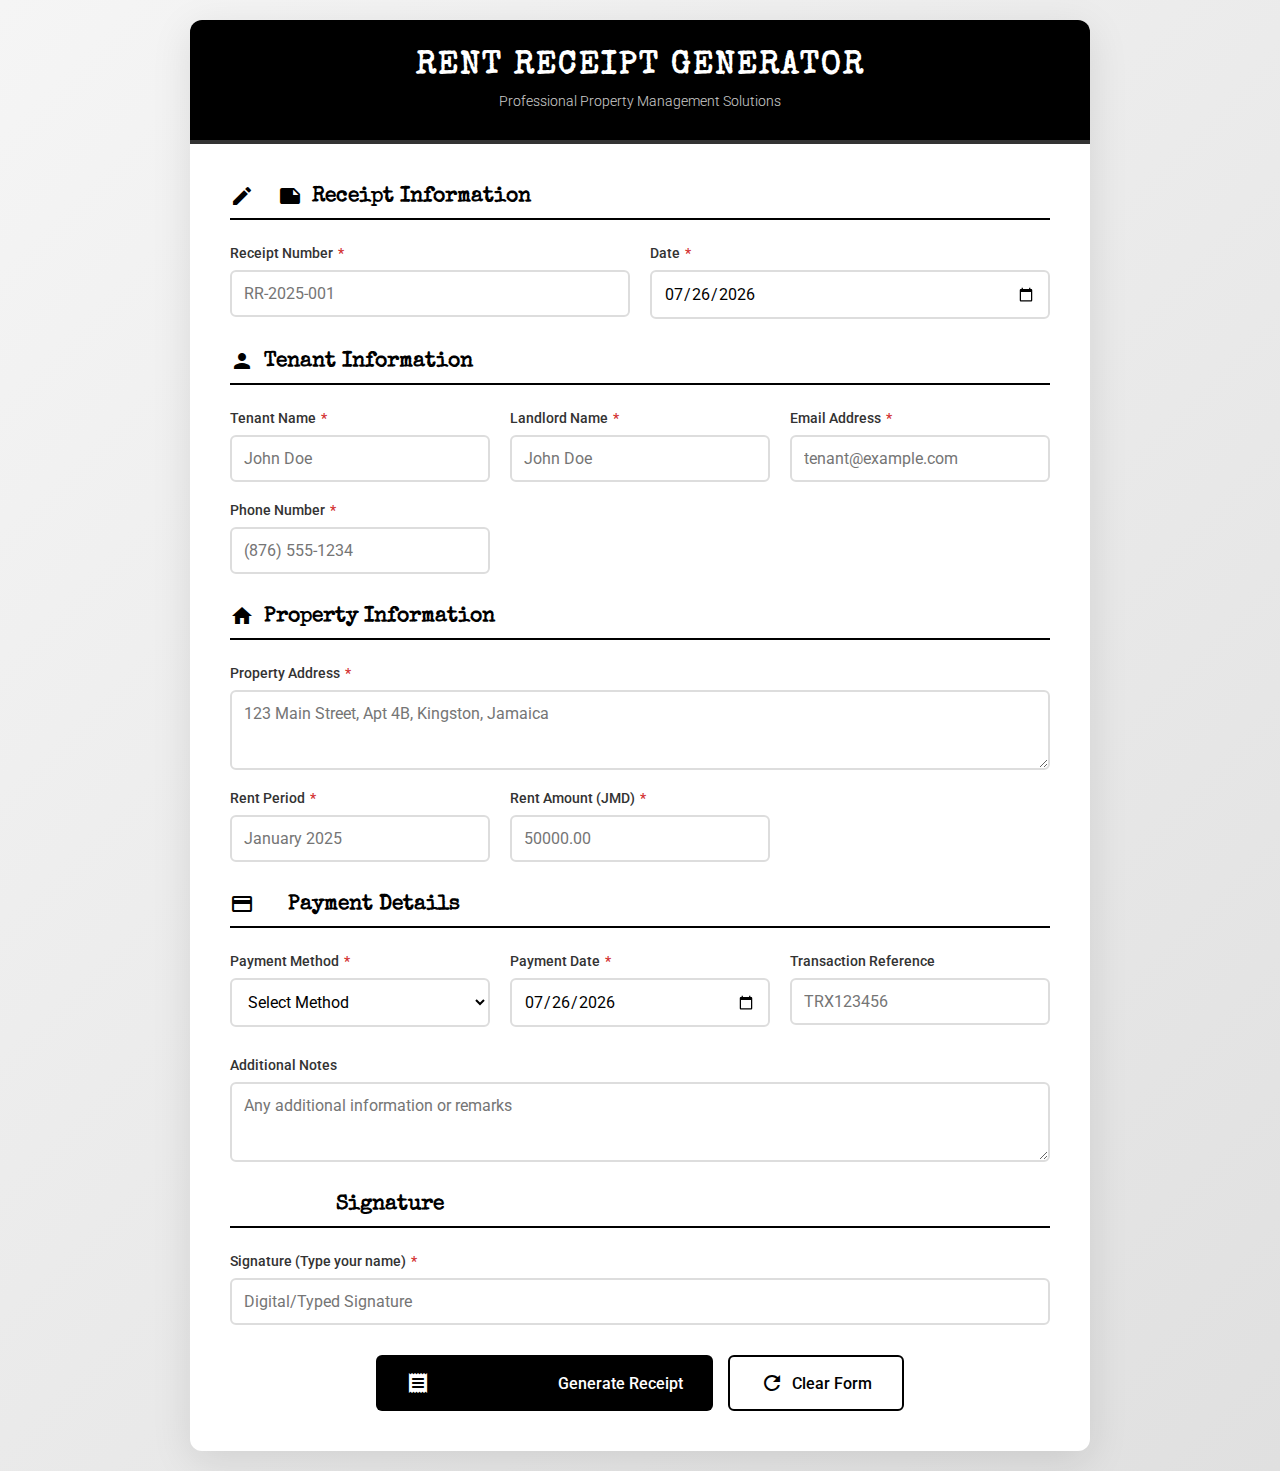
<file: index.html>
<!DOCTYPE html>
<html lang="en">
<head>
    <meta charset="UTF-8">
    <meta name="viewport" content="width=device-width, initial-scale=1.0">
    <title>Rent Receipt Generator</title>
    
    <!-- Google Fonts -->
    <link href="https://fonts.googleapis.com/css2?family=Special+Elite&family=Roboto:wght@300;400;500&display=swap" rel="stylesheet">
    
    <!-- Material Icons -->
    <link href="https://fonts.googleapis.com/icon?family=Material+Icons" rel="stylesheet">
    
    <style>
        * {
            margin: 0;
            padding: 0;
            box-sizing: border-box;
        }

        body {
            font-family: 'Roboto', sans-serif;
            background: linear-gradient(135deg, #f5f5f5 0%, #e0e0e0 100%);
            min-height: 100vh;
            padding: 20px;
            display: flex;
            justify-content: center;
            align-items: center;
        }

        .container {
            max-width: 900px;
            width: 100%;
            background: white;
            border-radius: 12px;
            box-shadow: 0 10px 40px rgba(0, 0, 0, 0.1);
            overflow: hidden;
            animation: fadeIn 0.6s ease-out;
        }

        @keyframes fadeIn {
            from {
                opacity: 0;
                transform: translateY(20px);
            }
            to {
                opacity: 1;
                transform: translateY(0);
            }
        }

        header {
            background: #000;
            color: white;
            padding: 30px;
            text-align: center;
            border-bottom: 4px solid #333;
        }

        header h1 {
            font-family: 'Special Elite', cursive;
            font-size: 2rem;
            letter-spacing: 2px;
            margin-bottom: 10px;
        }

        header p {
            font-size: 0.9rem;
            opacity: 0.8;
            font-weight: 300;
        }

        main {
            padding: 40px;
        }

        .form-section {
            animation: slideIn 0.5s ease-out;
        }

        @keyframes slideIn {
            from {
                opacity: 0;
                transform: translateX(-20px);
            }
            to {
                opacity: 1;
                transform: translateX(0);
            }
        }

        .section-title {
            font-family: 'Special Elite', cursive;
            font-size: 1.3rem;
            margin-bottom: 25px;
            padding-bottom: 10px;
            border-bottom: 2px solid #000;
            display: flex;
            align-items: center;
            gap: 10px;
        }

        .form-grid {
            display: grid;
            grid-template-columns: repeat(auto-fit, minmax(250px, 1fr));
            gap: 20px;
            margin-bottom: 30px;
        }

        .form-group {
            display: flex;
            flex-direction: column;
        }

        label {
            font-weight: 500;
            margin-bottom: 8px;
            font-size: 0.9rem;
            color: #333;
            display: flex;
            align-items: center;
            gap: 5px;
        }

        label .required {
            color: #d32f2f;
        }

        input, select, textarea {
            padding: 12px;
            border: 2px solid #ddd;
            border-radius: 6px;
            font-size: 1rem;
            font-family: 'Roboto', sans-serif;
            transition: all 0.3s ease;
            background: white;
        }

        input:focus, select:focus, textarea:focus {
            outline: none;
            border-color: #000;
            box-shadow: 0 0 0 3px rgba(0, 0, 0, 0.1);
            transform: translateY(-2px);
        }

        textarea {
            resize: vertical;
            min-height: 80px;
            font-family: 'Roboto', sans-serif;
        }

        .button-group {
            display: flex;
            gap: 15px;
            justify-content: center;
            flex-wrap: wrap;
            margin-top: 30px;
        }

        button {
            padding: 14px 30px;
            border: none;
            border-radius: 6px;
            font-size: 1rem;
            font-weight: 500;
            cursor: pointer;
            display: flex;
            align-items: center;
            gap: 8px;
            transition: all 0.3s ease;
            font-family: 'Roboto', sans-serif;
        }

        .btn-primary {
            background: #000;
            color: white;
        }

        .btn-primary:hover {
            background: #333;
            transform: translateY(-2px);
            box-shadow: 0 5px 15px rgba(0, 0, 0, 0.3);
        }

        .btn-secondary {
            background: white;
            color: #000;
            border: 2px solid #000;
        }

        .btn-secondary:hover {
            background: #000;
            color: white;
            transform: translateY(-2px);
            box-shadow: 0 5px 15px rgba(0, 0, 0, 0.2);
        }

        .receipt-section {
            display: none;
            animation: fadeIn 0.6s ease-out;
            margin-top: 40px;
            padding-top: 40px;
            border-top: 3px dashed #ddd;
        }

        .receipt-section.active {
            display: block;
        }

        .receipt {
            background: white;
            border: 3px solid #000;
            padding: 40px;
            font-family: 'Special Elite', cursive;
            max-width: 700px;
            margin: 0 auto;
            box-shadow: 0 5px 20px rgba(0, 0, 0, 0.1);
        }

        .receipt-header {
            text-align: center;
            margin-bottom: 30px;
            padding-bottom: 20px;
            border-bottom: 2px solid #000;
        }

        .receipt-header h2 {
            font-size: 2rem;
            margin-bottom: 10px;
            letter-spacing: 3px;
        }

        .receipt-number {
            font-size: 0.9rem;
            color: #666;
        }

        .receipt-body {
            margin: 30px 0;
        }

        .receipt-row {
            display: grid;
            grid-template-columns: 200px 1fr;
            padding: 12px 0;
            border-bottom: 1px dashed #ddd;
        }

        .receipt-label {
            font-weight: bold;
            color: #333;
        }

        .receipt-value {
            color: #000;
        }

        .receipt-amount {
            background: #000;
            color: white;
            padding: 20px;
            text-align: center;
            margin: 30px 0;
            font-size: 1.5rem;
        }

        .receipt-footer {
            margin-top: 40px;
            padding-top: 20px;
            border-top: 2px solid #000;
            text-align: center;
        }

        .signature-line {
            margin-top: 50px;
            border-top: 2px solid #000;
            padding-top: 10px;
            display: inline-block;
            min-width: 250px;
            font-size: 0.9rem;
        }

        @media print {
            body {
                background: white;
                padding: 0;
            }

            .container {
                box-shadow: none;
                border-radius: 0;
            }

            .form-section, .button-group, header p {
                display: none;
            }

            header {
                background: white;
                color: black;
                border-bottom: 2px solid #000;
            }

            .receipt-section {
                display: block !important;
                border-top: none;
                margin-top: 0;
                padding-top: 0;
            }
        }

        @media (max-width: 768px) {
            main {
                padding: 20px;
            }

            .form-grid {
                grid-template-columns: 1fr;
            }

            .receipt {
                padding: 20px;
            }

            .receipt-row {
                grid-template-columns: 1fr;
                gap: 5px;
            }

            header h1 {
                font-size: 1.5rem;
            }
        }
    </style>
</head>
<body>
    <div class="container">
        <header>
            <h1>RENT RECEIPT GENERATOR</h1>
            <p>Professional Property Management Solutions</p>
        </header>

        <main>
            <section class="form-section">
                <h2 class="section-title">
                    <span class="material-icons">edit_note</span>
                    Receipt Information
                </h2>

                <form id="receiptForm">
                    <div class="form-grid">
                        <div class="form-group">
                            <label for="receiptNumber">
                                Receipt Number <span class="required">*</span>
                            </label>
                            <input type="text" id="receiptNumber" name="receiptNumber" required maxlength="20" placeholder="RR-2025-001">
                        </div>

                        <div class="form-group">
                            <label for="receiptDate">
                                Date <span class="required">*</span>
                            </label>
                            <input type="date" id="receiptDate" name="receiptDate" required>
                        </div>
                    </div>

                    <h2 class="section-title">
                        <span class="material-icons">person</span>
                        Tenant Information
                    </h2>

                    <div class="form-grid">
                        <div class="form-group">
                            <label for="tenantName">
                                Tenant Name <span class="required">*</span>
                            </label>
                            <input type="text" id="tenantName" name="tenantName" required maxlength="100" placeholder="John Doe">
                        </div>

                      <div class="form-group">
                            <label for="landlordName">
                                Landlord Name <span class="required">*</span>
                            </label>
                            <input type="text" id="landlordName" name="landlordName" required maxlength="100" placeholder="John Doe">
                        </div>

                        <div class="form-group">
                            <label for="tenantEmail">
                                Email Address <span class="required">*</span>
                            </label>
                            <input type="email" id="tenantEmail" name="tenantEmail" maxlength="100" placeholder="tenant@example.com">
                        </div>

                        <div class="form-group">
                            <label for="tenantPhone">
                                Phone Number <span class="required">*</span>
                            </label>
                            <input type="tel" id="tenantPhone" name="tenantPhone" maxlength="15" placeholder="(876) 555-1234">
                        </div>
                    </div>

                    <h2 class="section-title">
                        <span class="material-icons">home</span>
                        Property Information
                    </h2>

                    <div class="form-grid">
                        <div class="form-group" style="grid-column: 1 / -1;">
                            <label for="propertyAddress">
                                Property Address <span class="required">*</span>
                            </label>
                            <textarea id="propertyAddress" name="propertyAddress" required maxlength="200" placeholder="123 Main Street, Apt 4B, Kingston, Jamaica"></textarea>
                        </div>

                        <div class="form-group">
                            <label for="rentPeriod">
                                Rent Period <span class="required">*</span>
                            </label>
                            <input type="text" id="rentPeriod" name="rentPeriod" required maxlength="50" placeholder="January 2025">
                        </div>

                        <div class="form-group">
                            <label for="rentAmount">
                                Rent Amount (JMD) <span class="required">*</span>
                            </label>
                            <input type="number" id="rentAmount" name="rentAmount" required min="0" step="0.01" placeholder="50000.00">
                        </div>
                    </div>

                    <h2 class="section-title">
                        <span class="material-icons">payments</span>
                        Payment Details
                    </h2>

                    <div class="form-grid">
                        <div class="form-group">
                            <label for="paymentMethod">
                                Payment Method <span class="required">*</span>
                            </label>
                            <select id="paymentMethod" name="paymentMethod" required>
                                <option value="">Select Method</option>
                                <option value="Cash">Cash</option>
                                <option value="Check">Check</option>
                                <option value="Bank Transfer">Bank Transfer</option>
                                <option value="Online Payment">Online Payment</option>
                            </select>
                        </div>

                        <div class="form-group">
                            <label for="paymentDate">
                                Payment Date <span class="required">*</span>
                            </label>
                            <input type="date" id="paymentDate" name="paymentDate" required>
                        </div>

                        <div class="form-group">
                            <label for="transactionRef">
                                Transaction Reference
                            </label>
                            <input type="text" id="transactionRef" name="transactionRef" maxlength="50" placeholder="TRX123456">
                        </div>
                    </div>

                    <div class="form-grid">
                        <div class="form-group" style="grid-column: 1 / -1;">
                            <label for="notes">
                                Additional Notes
                            </label>
                            <textarea id="notes" name="notes" maxlength="300" placeholder="Any additional information or remarks"></textarea>
                        </div>
                    </div>

                    <h2 class="section-title">
                        <span class="material-icons">draw</span>
                        Signature
                    </h2>

                    <div class="form-grid">
                        <div class="form-group" style="grid-column: 1 / -1;">
                            <label for="signature">
                                Signature (Type your name) <span class="required">*</span>
                            </label>
                            <input type="text" id="signature" name="signature" maxlength="100" placeholder="Digital/Typed Signature">
                        </div>
                    </div>

                    <div class="button-group">
                        <button type="submit" class="btn-primary">
                            <span class="material-icons">receipt_long</span>
                            Generate Receipt
                        </button>
                        <button type="reset" class="btn-secondary">
                            <span class="material-icons">refresh</span>
                            Clear Form
                        </button>
                    </div>
                </form>
            </section>

            <section class="receipt-section" id="receiptSection">
                <div class="button-group">
                    <button onclick="alert('Print Receipt')" class="btn-primary">
                        <span class="material-icons">print</span>
                        Print Receipt
                    </button>
                    <button onclick="alert('Download Receipt')" class="btn-secondary">
                        <span class="material-icons">download</span>
                        Download PDF
                    </button>
                    <button onclick="alert('Email Receipt')" class="btn-secondary">
                        <span class="material-icons">email</span>
                        Email Receipt
                    </button>
                </div>

                <div class="receipt" id="receipt">
                    <div class="receipt-header">
                        <h2>RENT RECEIPT</h2>
                        <div class="receipt-number" id="displayReceiptNumber">Receipt #: RR-2025-001</div>
                        <div class="receipt-number" id="displayReceiptDate">Date: January 1, 2025</div>
                    </div>

                    <div class="receipt-body">
                        <div class="receipt-row">
                            <div class="receipt-label">Received From:</div>
                            <div class="receipt-value" id="displayTenantName">John Doe</div>
                        </div>
                        <div class="receipt-row">
                            <div class="receipt-label">Property Address:</div>
                            <div class="receipt-value" id="displayPropertyAddress">123 Main Street</div>
                        </div>
                        <div class="receipt-row">
                            <div class="receipt-label">Rent Period:</div>
                            <div class="receipt-value" id="displayRentPeriod">January 2025</div>
                        </div>
                        <div class="receipt-row">
                            <div class="receipt-label">Payment Method:</div>
                            <div class="receipt-value" id="displayPaymentMethod">Cash</div>
                        </div>
                        <div class="receipt-row">
                            <div class="receipt-label">Payment Date:</div>
                            <div class="receipt-value" id="displayPaymentDate">January 1, 2025</div>
                        </div>
                        <div class="receipt-row" id="transactionRow" style="display: none;">
                            <div class="receipt-label">Transaction Ref:</div>
                            <div class="receipt-value" id="displayTransactionRef"></div>
                        </div>
                        <div class="receipt-row" id="notesRow" style="display: none;">
                            <div class="receipt-label">Notes:</div>
                            <div class="receipt-value" id="displayNotes"></div>
                        </div>
                    </div>

                    <div class="receipt-amount" id="displayRentAmount">
                        JMD $50,000.00
                    </div>

                    <div class="receipt-footer">
                        <p>Thank you for your payment</p>
                        <div class="signature-line">Digital/Typed Signature</div>
                    </div>
                </div>
            </section>
        </main>
    </div>

    <script>
        // Set default date to today
        const today = new Date().toISOString().split('T')[0];
        document.getElementById('receiptDate').value = today;
        document.getElementById('paymentDate').value = today;

        // Form submission
        document.getElementById('receiptForm').addEventListener('submit', function(e) {
            e.preventDefault();
            
            // Get form values
            const formData = {
                receiptNumber: document.getElementById('receiptNumber').value,
                receiptDate: document.getElementById('receiptDate').value,
                tenantName: document.getElementById('tenantName').value,
                propertyAddress: document.getElementById('propertyAddress').value,
                rentPeriod: document.getElementById('rentPeriod').value,
                rentAmount: parseFloat(document.getElementById('rentAmount').value),
                paymentMethod: document.getElementById('paymentMethod').value,
                paymentDate: document.getElementById('paymentDate').value,
                transactionRef: document.getElementById('transactionRef').value,
                notes: document.getElementById('notes').value
            };

            // Update receipt
            document.getElementById('displayReceiptNumber').textContent = `Receipt #: ${formData.receiptNumber}`;
            document.getElementById('displayReceiptDate').textContent = `Date: ${formatDate(formData.receiptDate)}`;
            document.getElementById('displayTenantName').textContent = formData.tenantName;
            document.getElementById('displayPropertyAddress').textContent = formData.propertyAddress;
            document.getElementById('displayRentPeriod').textContent = formData.rentPeriod;
            document.getElementById('displayPaymentMethod').textContent = formData.paymentMethod;
            document.getElementById('displayPaymentDate').textContent = formatDate(formData.paymentDate);
            document.getElementById('displayRentAmount').textContent = `JMD $${formData.rentAmount.toLocaleString('en-US', {minimumFractionDigits: 2, maximumFractionDigits: 2})}`;

            // Handle optional fields
            if (formData.transactionRef) {
                document.getElementById('transactionRow').style.display = 'grid';
                document.getElementById('displayTransactionRef').textContent = formData.transactionRef;
            } else {
                document.getElementById('transactionRow').style.display = 'none';
            }

            if (formData.notes) {
                document.getElementById('notesRow').style.display = 'grid';
                document.getElementById('displayNotes').textContent = formData.notes;
            } else {
                document.getElementById('notesRow').style.display = 'none';
            }

            // Show receipt section
            document.getElementById('receiptSection').classList.add('active');
            
            // Scroll to receipt
            document.getElementById('receiptSection').scrollIntoView({ behavior: 'smooth', block: 'start' });
            
            alert('Generate Receipt');
        });

        // Reset button
        document.querySelector('button[type="reset"]').addEventListener('click', function() {
            alert('Clear Form');
            document.getElementById('receiptSection').classList.remove('active');
        });

        // Format date function
        function formatDate(dateString) {
            const date = new Date(dateString);
            return date.toLocaleDateString('en-US', { year: 'numeric', month: 'long', day: 'numeric' });
        }
    </script>
</body>
</html>
</file>
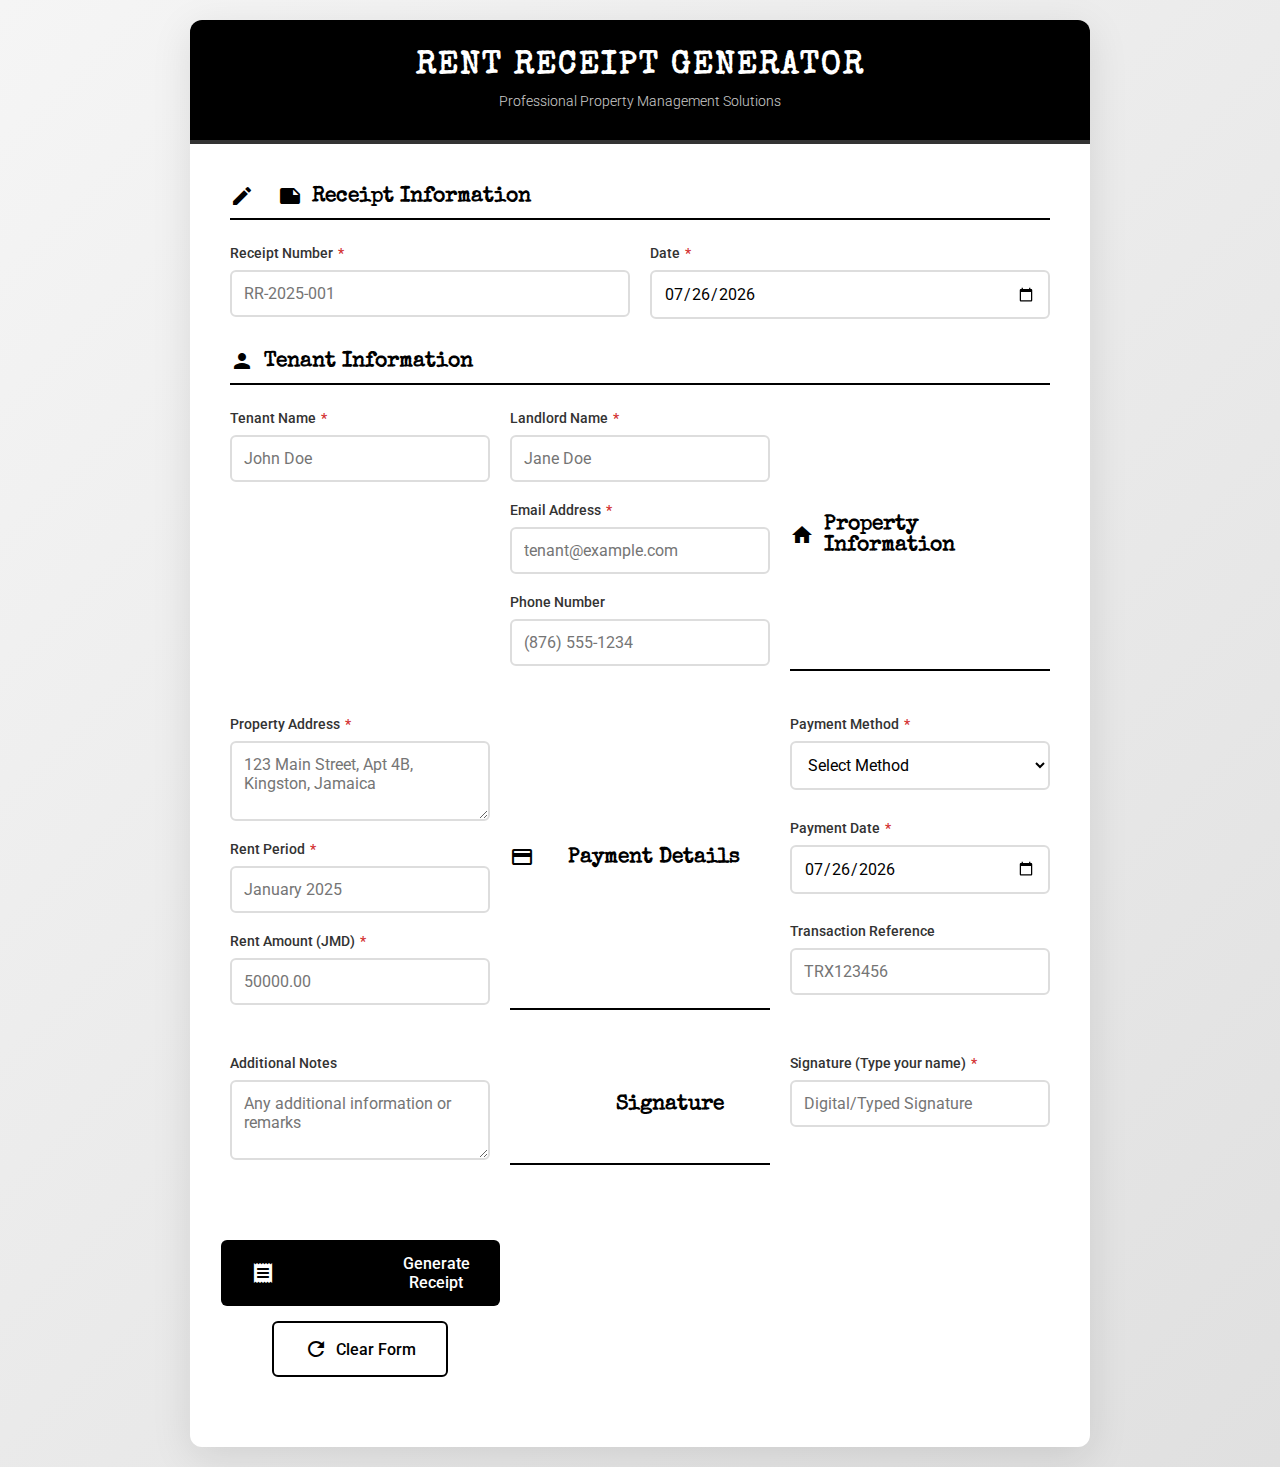
<file: develop.html>
<!DOCTYPE html>
<html lang="en">
<head>
    <meta charset="UTF-8">
    <meta name="viewport" content="width=device-width, initial-scale=1.0">
    <title>Rent Receipt Generator</title>
    
    <!-- Google Fonts -->
    <link href="https://fonts.googleapis.com/css2?family=Special+Elite&family=Roboto:wght@300;400;500&display=swap" rel="stylesheet">
    
    <!-- Material Icons -->
    <link href="https://fonts.googleapis.com/icon?family=Material+Icons" rel="stylesheet">
    
    <style>
        * {
            margin: 0;
            padding: 0;
            box-sizing: border-box;
        }

        body {
            font-family: 'Roboto', sans-serif;
            background: linear-gradient(135deg, #f5f5f5 0%, #e0e0e0 100%);
            min-height: 100vh;
            padding: 20px;
            display: flex;
            justify-content: center;
            align-items: center;
        }

        .container {
            max-width: 900px;
            width: 100%;
            background: white;
            border-radius: 12px;
            box-shadow: 0 10px 40px rgba(0, 0, 0, 0.1);
            overflow: hidden;
            animation: fadeIn 0.6s ease-out;
        }

        @keyframes fadeIn {
            from {
                opacity: 0;
                transform: translateY(20px);
            }
            to {
                opacity: 1;
                transform: translateY(0);
            }
        }

        header {
            background: #000;
            color: white;
            padding: 30px;
            text-align: center;
            border-bottom: 4px solid #333;
        }

        header h1 {
            font-family: 'Special Elite', cursive;
            font-size: 2rem;
            letter-spacing: 2px;
            margin-bottom: 10px;
        }

        header p {
            font-size: 0.9rem;
            opacity: 0.8;
            font-weight: 300;
        }

        main {
            padding: 40px;
        }

        .form-section {
            animation: slideIn 0.5s ease-out;
        }

        @keyframes slideIn {
            from {
                opacity: 0;
                transform: translateX(-20px);
            }
            to {
                opacity: 1;
                transform: translateX(0);
            }
        }

        .section-title {
            font-family: 'Special Elite', cursive;
            font-size: 1.3rem;
            margin-bottom: 25px;
            padding-bottom: 10px;
            border-bottom: 2px solid #000;
            display: flex;
            align-items: center;
            gap: 10px;
        }

        .form-grid {
            display: grid;
            grid-template-columns: repeat(auto-fit, minmax(250px, 1fr));
            gap: 20px;
            margin-bottom: 30px;
        }

        .form-group {
            display: flex;
            flex-direction: column;
        }

        label {
            font-weight: 500;
            margin-bottom: 8px;
            font-size: 0.9rem;
            color: #333;
            display: flex;
            align-items: center;
            gap: 5px;
        }

        label .required {
            color: #d32f2f;
        }

        input, select, textarea {
            padding: 12px;
            border: 2px solid #ddd;
            border-radius: 6px;
            font-size: 1rem;
            font-family: 'Roboto', sans-serif;
            transition: all 0.3s ease;
            background: white;
        }

        input:focus, select:focus, textarea:focus {
            outline: none;
            border-color: #000;
            box-shadow: 0 0 0 3px rgba(0, 0, 0, 0.1);
            transform: translateY(-2px);
        }

        textarea {
            resize: vertical;
            min-height: 80px;
            font-family: 'Roboto', sans-serif;
        }

        .button-group {
            display: flex;
            gap: 15px;
            justify-content: center;
            flex-wrap: wrap;
            margin-top: 30px;
        }

        button {
            padding: 14px 30px;
            border: none;
            border-radius: 6px;
            font-size: 1rem;
            font-weight: 500;
            cursor: pointer;
            display: flex;
            align-items: center;
            gap: 8px;
            transition: all 0.3s ease;
            font-family: 'Roboto', sans-serif;
        }

        .btn-primary {
            background: #000;
            color: white;
        }

        .btn-primary:hover {
            background: #333;
            transform: translateY(-2px);
            box-shadow: 0 5px 15px rgba(0, 0, 0, 0.3);
        }

        .btn-secondary {
            background: white;
            color: #000;
            border: 2px solid #000;
        }

        .btn-secondary:hover {
            background: #000;
            color: white;
            transform: translateY(-2px);
            box-shadow: 0 5px 15px rgba(0, 0, 0, 0.2);
        }

        .receipt-section {
            display: none;
            animation: fadeIn 0.6s ease-out;
            margin-top: 40px;
            padding-top: 40px;
            border-top: 3px dashed #ddd;
        }

        .receipt-section.active {
            display: block;
        }

        .receipt {
            background: white;
            border: 3px solid #000;
            padding: 40px;
            font-family: 'Special Elite', cursive;
            max-width: 700px;
            margin: 0 auto;
            box-shadow: 0 5px 20px rgba(0, 0, 0, 0.1);
        }

        .receipt-header {
            text-align: center;
            margin-bottom: 30px;
            padding-bottom: 20px;
            border-bottom: 2px solid #000;
        }

        .receipt-header h2 {
            font-size: 2rem;
            margin-bottom: 10px;
            letter-spacing: 3px;
        }

        .receipt-number {
            font-size: 0.9rem;
            color: #666;
        }

        .receipt-body {
            margin: 30px 0;
        }

        .receipt-row {
            display: grid;
            grid-template-columns: 200px 1fr;
            padding: 12px 0;
            border-bottom: 1px dashed #ddd;
        }

        .receipt-label {
            font-weight: bold;
            color: #333;
        }

        .receipt-value {
            color: #000;
        }

        .receipt-amount {
            background: #000;
            color: white;
            padding: 20px;
            text-align: center;
            margin: 30px 0;
            font-size: 1.5rem;
        }

        .receipt-footer {
            margin-top: 40px;
            padding-top: 20px;
            border-top: 2px solid #000;
            text-align: center;
        }

        .signature-line {
            margin-top: 50px;
            border-top: 2px solid #000;
            padding-top: 10px;
            display: inline-block;
            min-width: 250px;
            font-size: 0.9rem;
        }

        @media print {
            body {
                background: white;
                padding: 0;
            }

            .container {
                box-shadow: none;
                border-radius: 0;
            }

            .form-section, .button-group, header p {
                display: none;
            }

            header {
                background: white;
                color: black;
                border-bottom: 2px solid #000;
            }

            .receipt-section {
                display: block !important;
                border-top: none;
                margin-top: 0;
                padding-top: 0;
            }
        }

        @media (max-width: 768px) {
            main {
                padding: 20px;
            }

            .form-grid {
                grid-template-columns: 1fr;
            }

            .receipt {
                padding: 20px;
            }

            .receipt-row {
                grid-template-columns: 1fr;
                gap: 5px;
            }

            header h1 {
                font-size: 1.5rem;
            }
        }
    </style>
</head>
<body>
    <div class="container">
        <header>
            <h1>RENT RECEIPT GENERATOR</h1>
            <p>Professional Property Management Solutions</p>
        </header>

        <main>
            <section class="form-section">
                <h2 class="section-title">
                    <span class="material-icons">edit_note</span>
                    Receipt Information
                </h2>

                <form id="receiptForm">
                    <div class="form-grid">
                        <div class="form-group">
                            <label for="receiptNumber">
                                Receipt Number <span class="required">*</span>
                            </label>
                            <input type="text" id="receiptNumber" name="receiptNumber" required maxlength="20" placeholder="RR-2025-001">
                        </div>

                        <div class="form-group">
                            <label for="receiptDate">
                                Date <span class="required">*</span>
                            </label>
                            <input type="date" id="receiptDate" name="receiptDate" required>
                        </div>
                    </div>

                    <h2 class="section-title">
                        <span class="material-icons">person</span>
                        Tenant Information
                    </h2>

                    <div class="form-grid">
                        <div class="form-group">
                            <label for="tenantName">
                                Tenant Name <span class="required">*</span>
                            </label>
                            <input type="text" id="tenantName" name="tenantName" required maxlength="100" placeholder="John Doe">
                        </div>
                      
                      <div class="form-grid">
                        <div class="form-group">
                            <label for="landlordName">
                                Landlord Name <span class="required">*</span>
                            </label>
                            <input type="text" id="landlordName" name="landlordName" required maxlength="100" placeholder="Jane Doe">
                        </div>

                        <div class="form-group">
                            <label for="tenantEmail">
                                Email Address <span class="required">*</span>
                            </label>
                            <input type="email" id="tenantEmail" name="tenantEmail" maxlength="100" placeholder="tenant@example.com">
                        </div>

                        <div class="form-group">
                            <label for="tenantPhone">
                                Phone Number
                            </label>
                            <input type="tel" id="tenantPhone" name="tenantPhone" maxlength="15" placeholder="(876) 555-1234">
                        </div>
                    </div>

                    <h2 class="section-title">
                        <span class="material-icons">home</span>
                        Property Information
                    </h2>

                    <div class="form-grid">
                        <div class="form-group" style="grid-column: 1 / -1;">
                            <label for="propertyAddress">
                                Property Address <span class="required">*</span>
                            </label>
                            <textarea id="propertyAddress" name="propertyAddress" required maxlength="200" placeholder="123 Main Street, Apt 4B, Kingston, Jamaica"></textarea>
                        </div>

                        <div class="form-group">
                            <label for="rentPeriod">
                                Rent Period <span class="required">*</span>
                            </label>
                            <input type="text" id="rentPeriod" name="rentPeriod" required maxlength="50" placeholder="January 2025">
                        </div>

                        <div class="form-group">
                            <label for="rentAmount">
                                Rent Amount (JMD) <span class="required">*</span>
                            </label>
                            <input type="number" id="rentAmount" name="rentAmount" required min="0" step="0.01" placeholder="50000.00">
                        </div>
                    </div>

                    <h2 class="section-title">
                        <span class="material-icons">payments</span>
                        Payment Details
                    </h2>

                    <div class="form-grid">
                        <div class="form-group">
                            <label for="paymentMethod">
                                Payment Method <span class="required">*</span>
                            </label>
                            <select id="paymentMethod" name="paymentMethod" required>
                                <option value="">Select Method</option>
                                <option value="Cash">Cash</option>
                                <option value="Check">Check</option>
                                <option value="Bank Transfer">Bank Transfer</option>
                                <option value="Online Payment">Online Payment</option>
                            </select>
                        </div>

                        <div class="form-group">
                            <label for="paymentDate">
                                Payment Date <span class="required">*</span>
                            </label>
                            <input type="date" id="paymentDate" name="paymentDate" required>
                        </div>

                        <div class="form-group">
                            <label for="transactionRef">
                                Transaction Reference
                            </label>
                            <input type="text" id="transactionRef" name="transactionRef" maxlength="50" placeholder="TRX123456">
                        </div>
                    </div>

                    <div class="form-grid">
                        <div class="form-group" style="grid-column: 1 / -1;">
                            <label for="notes">
                                Additional Notes
                            </label>
                            <textarea id="notes" name="notes" maxlength="300" placeholder="Any additional information or remarks"></textarea>
                        </div>
                    </div>

                    <h2 class="section-title">
                        <span class="material-icons">draw</span>
                        Signature
                    </h2>
                        
                    <div class="form-grid">
                        <div class="form-group" style="grid-column: 1 / -1;">
                            <label for="signature">
                                Signature (Type your name) <span class="required">*</span>
                            </label>
                            <input type="text" id="signature" name="signature" maxlength="100" placeholder="Digital/Typed Signature">
                        </div>
                    </div>

                    <div class="button-group">
                        <button type="submit" class="btn-primary">
                            <span class="material-icons">receipt_long</span>
                            Generate Receipt
                        </button>
                        <button type="reset" class="btn-secondary">
                            <span class="material-icons">refresh</span>
                            Clear Form
                        </button>
                    </div>
                </form>
            </section>

            <section class="receipt-section" id="receiptSection">
                <div class="button-group">
                    <button onclick="alert('Print Receipt')" class="btn-primary">
                        <span class="material-icons">print</span>
                        Print Receipt
                    </button>
                    <button onclick="alert('Download Receipt')" class="btn-secondary">
                        <span class="material-icons">download</span>
                        Download PDF
                    </button>
                    <button onclick="alert('Email Receipt')" class="btn-secondary">
                        <span class="material-icons">email</span>
                        Email Receipt
                    </button>
                </div>

                <div class="receipt" id="receipt">
                    <div class="receipt-header">
                        <h2>RENT RECEIPT</h2>
                        <div class="receipt-number" id="displayReceiptNumber">Receipt #: RR-2025-001</div>
                        <div class="receipt-number" id="displayReceiptDate">Date: January 1, 2025</div>
                    </div>

                    <div class="receipt-body">
                        <div class="receipt-row">
                            <div class="receipt-label">Received From:</div>
                            <div class="receipt-value" id="displayTenantName">John Doe</div>
                        </div>
                        <div class="receipt-row">
                            <div class="receipt-label">Property Address:</div>
                            <div class="receipt-value" id="displayPropertyAddress">123 Main Street</div>
                        </div>
                        <div class="receipt-row">
                            <div class="receipt-label">Rent Period:</div>
                            <div class="receipt-value" id="displayRentPeriod">January 2025</div>
                        </div>
                        <div class="receipt-row">
                            <div class="receipt-label">Payment Method:</div>
                            <div class="receipt-value" id="displayPaymentMethod">Cash</div>
                        </div>
                        <div class="receipt-row">
                            <div class="receipt-label">Payment Date:</div>
                            <div class="receipt-value" id="displayPaymentDate">January 1, 2025</div>
                        </div>
                        <div class="receipt-row" id="transactionRow" style="display: none;">
                            <div class="receipt-label">Transaction Ref:</div>
                            <div class="receipt-value" id="displayTransactionRef"></div>
                        </div>
                        <div class="receipt-row" id="notesRow" style="display: none;">
                            <div class="receipt-label">Notes:</div>
                            <div class="receipt-value" id="displayNotes"></div>
                        </div>
                    </div>

                    <div class="receipt-amount" id="displayRentAmount">
                        JMD $50,000.00
                    </div>

                    <div class="receipt-footer">
                        <p>Thank you for your payment</p>
                        <div class="signature-line">Digital/Typed Signature</div>
                    </div>
                </div>
            </section>
        </main>
    </div>

    <script>
        // Set default date to today
        const today = new Date().toISOString().split('T')[0];
        document.getElementById('receiptDate').value = today;
        document.getElementById('paymentDate').value = today;

        // Form submission
        document.getElementById('receiptForm').addEventListener('submit', function(e) {
            e.preventDefault();
            
            // Get form values
            const formData = {
                receiptNumber: document.getElementById('receiptNumber').value,
                receiptDate: document.getElementById('receiptDate').value,
                tenantName: document.getElementById('tenantName').value,
                propertyAddress: document.getElementById('propertyAddress').value,
                rentPeriod: document.getElementById('rentPeriod').value,
                rentAmount: parseFloat(document.getElementById('rentAmount').value),
                paymentMethod: document.getElementById('paymentMethod').value,
                paymentDate: document.getElementById('paymentDate').value,
                transactionRef: document.getElementById('transactionRef').value,
                notes: document.getElementById('notes').value
            };

            // Update receipt
            document.getElementById('displayReceiptNumber').textContent = `Receipt #: ${formData.receiptNumber}`;
            document.getElementById('displayReceiptDate').textContent = `Date: ${formatDate(formData.receiptDate)}`;
            document.getElementById('displayTenantName').textContent = formData.tenantName;
            document.getElementById('displayPropertyAddress').textContent = formData.propertyAddress;
            document.getElementById('displayRentPeriod').textContent = formData.rentPeriod;
            document.getElementById('displayPaymentMethod').textContent = formData.paymentMethod;
            document.getElementById('displayPaymentDate').textContent = formatDate(formData.paymentDate);
            document.getElementById('displayRentAmount').textContent = `JMD $${formData.rentAmount.toLocaleString('en-US', {minimumFractionDigits: 2, maximumFractionDigits: 2})}`;

            // Handle optional fields
            if (formData.transactionRef) {
                document.getElementById('transactionRow').style.display = 'grid';
                document.getElementById('displayTransactionRef').textContent = formData.transactionRef;
            } else {
                document.getElementById('transactionRow').style.display = 'none';
            }

            if (formData.notes) {
                document.getElementById('notesRow').style.display = 'grid';
                document.getElementById('displayNotes').textContent = formData.notes;
            } else {
                document.getElementById('notesRow').style.display = 'none';
            }

            // Show receipt section
            document.getElementById('receiptSection').classList.add('active');
            
            // Scroll to receipt
            document.getElementById('receiptSection').scrollIntoView({ behavior: 'smooth', block: 'start' });
            
            alert('Generate Receipt');
        });

        // Reset button
        document.querySelector('button[type="reset"]').addEventListener('click', function() {
            alert('Clear Form');
            document.getElementById('receiptSection').classList.remove('active');
        });

        // Format date function
        function formatDate(dateString) {
            const date = new Date(dateString);
            return date.toLocaleDateString('en-US', { year: 'numeric', month: 'long', day: 'numeric' });
        }
    </script>
</body>
</html>
</file>
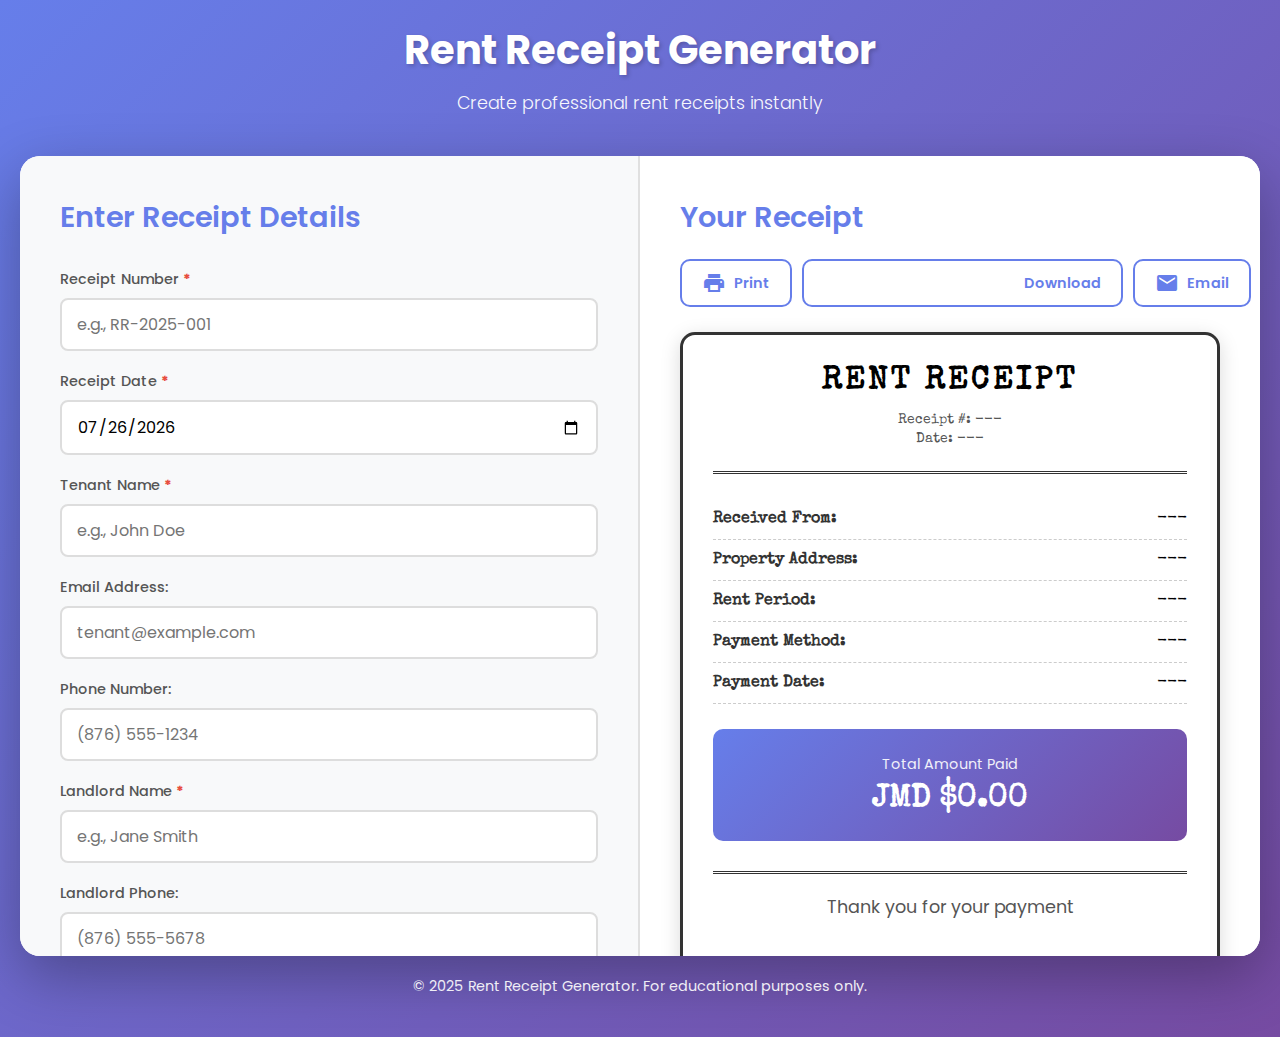
<file: lab2-index.html>
<!-- Name: Krystal Stewart
 ID: 2202619
 Web Programming Lab 2 -->

<!DOCTYPE html>
<html lang="en">
<head>
    <meta charset="UTF-8">
    <meta name="viewport" content="width=device-width, initial-scale=1.0">
    <title>Rent Receipt Generator</title>
    
    <!-- Google Fonts -->
    <link href="https://fonts.googleapis.com/css2?family=Special+Elite&family=Poppins:wght@300;400;500;600;700&display=swap" rel="stylesheet">
    
    <!-- Material Icons -->
    <link href="https://fonts.googleapis.com/icon?family=Material+Icons" rel="stylesheet">
    
    <!-- External CSS -->
    <link rel="stylesheet" href="styles.css">
</head>
<body>
    <div class="container">
        <header>
            <h1>Rent Receipt Generator</h1>
            <p>Create professional rent receipts instantly</p>
        </header>

        <main>
            <div class="content-wrapper">
                <!-- Left Side: Form -->
                <section class="form-section">
                    <h2>Enter Receipt Details</h2>

                    <form id="receiptForm">
                        <!-- Receipt Information -->
                        <div class="form-group">
                            <label for="receiptNumber">Receipt Number <span class="required">*</span></label>
                            <input type="text" id="receiptNumber" name="receiptNumber" required maxlength="20" placeholder="e.g., RR-2025-001">
                        </div>

                        <div class="form-group">
                            <label for="receiptDate">Receipt Date <span class="required">*</span></label>
                            <input type="date" id="receiptDate" name="receiptDate" required>
                        </div>

                        <!-- Tenant Information -->
                        <div class="form-group">
                            <label for="tenantName">Tenant Name <span class="required">*</span></label>
                            <input type="text" id="tenantName" name="tenantName" required maxlength="100" placeholder="e.g., John Doe">
                        </div>

                        <div class="form-group">
                            <label for="tenantEmail">Email Address:</label>
                            <input type="email" id="tenantEmail" name="tenantEmail" maxlength="100" placeholder="tenant@example.com">
                        </div>

                        <div class="form-group">
                            <label for="tenantPhone">Phone Number:</label>
                            <input type="tel" id="tenantPhone" name="tenantPhone" maxlength="15" placeholder="(876) 555-1234">
                        </div>

                        <!-- Landlord Information -->
                        <div class="form-group">
                            <label for="landlordName">Landlord Name <span class="required">*</span></label>
                            <input type="text" id="landlordName" name="landlordName" required maxlength="100" placeholder="e.g., Jane Smith">
                        </div>

                        <div class="form-group">
                            <label for="landlordPhone">Landlord Phone:</label>
                            <input type="tel" id="landlordPhone" name="landlordPhone" maxlength="15" placeholder="(876) 555-5678">
                        </div>

                        <!-- Property Information -->
                        <div class="form-group">
                            <label for="propertyAddress">Property Address <span class="required">*</span></label>
                            <textarea id="propertyAddress" name="propertyAddress" required maxlength="200" placeholder="123 Main Street, Apt 4B, Kingston"></textarea>
                        </div>

                        <div class="form-group">
                            <label for="rentPeriod">Rent Period <span class="required">*</span></label>
                            <input type="text" id="rentPeriod" name="rentPeriod" required maxlength="50" placeholder="e.g., January 2025">
                        </div>

                        <div class="form-group">
                            <label for="rentAmount">Rent Amount (JMD) <span class="required">*</span></label>
                            <input type="number" id="rentAmount" name="rentAmount" required min="0" step="0.01" placeholder="e.g., 50000.00">
                        </div>

                        <!-- Payment Details -->
                        <div class="form-group">
                            <label for="paymentMethod">Payment Method <span class="required">*</span></label>
                            <select id="paymentMethod" name="paymentMethod" required>
                                <option value="">Select Payment Method</option>
                                <option value="Cash">Cash</option>
                                <option value="Check">Check</option>
                                <option value="Bank Transfer">Bank Transfer</option>
                                <option value="Online Payment">Online Payment</option>
                            </select>
                        </div>

                        <div class="form-group">
                            <label for="paymentDate">Payment Date <span class="required">*</span></label>
                            <input type="date" id="paymentDate" name="paymentDate" required>
                        </div>

                        <div class="form-group">
                            <label for="transactionRef">Transaction Reference:</label>
                            <input type="text" id="transactionRef" name="transactionRef" maxlength="50" placeholder="TRX123456">
                        </div>

                        <div class="form-group">
                            <label for="notes">Additional Notes:</label>
                            <textarea id="notes" name="notes" maxlength="300" placeholder="Any additional information"></textarea>
                        </div>

                        <div class="form-group">
                            <label for="signature">Signature (Type name):</label>
                            <input type="text" id="signature" name="signature" maxlength="100" placeholder="Digital/Typed Signature">
                        </div>

                        <div class="button-group">
                            <button type="submit" class="btn-primary">
                                <span class="material-icons">receipt_long</span>
                                Generate Receipt
                            </button>
                            <button type="reset" class="btn-secondary">
                                <span class="material-icons">refresh</span>
                                Clear All
                            </button>
                        </div>
                    </form>
                </section>

                <!-- Right Side: Receipt Display -->
                <section class="receipt-section" id="receiptSection">
                    <h2>Your Receipt</h2>

                    <div class="receipt-actions">
                        <button type="button" onclick="printReceipt()" class="btn-action">
                            <span class="material-icons">print</span>
                            Print
                        </button>
                        <button type="button" onclick="downloadReceipt()" class="btn-action">
                            <span class="material-icons">download</span>
                            Download
                        </button>
                        <button type="button" onclick="emailReceipt()" class="btn-action">
                            <span class="material-icons">email</span>
                            Email
                        </button>
                    </div>

                    <div class="receipt" id="receipt">
                        <div class="receipt-header">
                            <h3>RENT RECEIPT</h3>
                            <div class="receipt-meta">
                                <p id="displayReceiptNumber">Receipt #: ---</p>
                                <p id="displayReceiptDate">Date: ---</p>
                            </div>
                        </div>

                        <div class="receipt-body">
                            <div class="receipt-item">
                                <span class="label">Received From:</span>
                                <span class="value" id="displayTenantName">---</span>
                            </div>

                            <div class="receipt-item">
                                <span class="label">Property Address:</span>
                                <span class="value" id="displayPropertyAddress">---</span>
                            </div>

                            <div class="receipt-item">
                                <span class="label">Rent Period:</span>
                                <span class="value" id="displayRentPeriod">---</span>
                            </div>

                            <div class="receipt-item">
                                <span class="label">Payment Method:</span>
                                <span class="value" id="displayPaymentMethod">---</span>
                            </div>

                            <div class="receipt-item">
                                <span class="label">Payment Date:</span>
                                <span class="value" id="displayPaymentDate">---</span>
                            </div>

                            <div class="receipt-item" id="transactionRow" style="display: none;">
                                <span class="label">Transaction Ref:</span>
                                <span class="value" id="displayTransactionRef"></span>
                            </div>

                            <div class="receipt-item" id="notesRow" style="display: none;">
                                <span class="label">Notes:</span>
                                <span class="value" id="displayNotes"></span>
                            </div>
                        </div>

                        <div class="receipt-amount">
                            <div class="amount-label">Total Amount Paid</div>
                            <div class="amount-value" id="displayRentAmount">JMD $0.00</div>
                        </div>

                        <div class="receipt-footer">
                            <p class="thank-you">Thank you for your payment</p>
                            <div class="signature-section">
                                <div class="signature-line" id="displaySignature">___________________</div>
                            </div>
                        </div>
                    </div>
                </section>
            </div>
        </main>

        <footer>
            <p>&copy; 2025 Rent Receipt Generator. For educational purposes only.</p>
        </footer>
    </div>

    <!-- External JavaScript -->
    <script src="script.js"></script>
</body>
</html>
</file>
<file: styles.css>
/* ============================
   GLOBAL STYLES
   ============================ */
* {
    margin: 0;
    padding: 0;
    box-sizing: border-box;
}

body {
    font-family: 'Poppins', sans-serif;
    background: linear-gradient(135deg, #667eea 0%, #764ba2 100%);
    min-height: 100vh;
    padding: 20px;
    color: #333;
}

.container {
    max-width: 1400px;
    margin: 0 auto;
    animation: fadeIn 0.6s ease-out;
}

@keyframes fadeIn {
    from {
        opacity: 0;
        transform: translateY(30px);
    }
    to {
        opacity: 1;
        transform: translateY(0);
    }
}

/* ============================
   HEADER
   ============================ */
header {
    text-align: center;
    color: white;
    margin-bottom: 40px;
    animation: slideDown 0.8s ease-out;
}

@keyframes slideDown {
    from {
        opacity: 0;
        transform: translateY(-30px);
    }
    to {
        opacity: 1;
        transform: translateY(0);
    }
}

header h1 {
    font-size: 2.5rem;
    font-weight: 700;
    margin-bottom: 10px;
    text-shadow: 2px 2px 4px rgba(0, 0, 0, 0.2);
}

header p {
    font-size: 1.1rem;
    font-weight: 300;
    opacity: 0.95;
}

/* ============================
   MAIN CONTENT WRAPPER
   ============================ */
main {
    background: white;
    border-radius: 20px;
    box-shadow: 0 20px 60px rgba(0, 0, 0, 0.3);
    overflow: hidden;
}

.content-wrapper {
    display: grid;
    grid-template-columns: 1fr 1fr;
    min-height: 600px;
}

/* ============================
   FORM SECTION (LEFT SIDE)
   ============================ */
.form-section {
    padding: 40px;
    background: #f8f9fa;
    border-right: 2px solid #e0e0e0;
    overflow-y: auto;
    max-height: 800px;
}

.form-section h2 {
    font-size: 1.8rem;
    color: #667eea;
    margin-bottom: 30px;
    font-weight: 600;
}

.form-group {
    margin-bottom: 20px;
}

label {
    display: block;
    font-weight: 500;
    margin-bottom: 8px;
    color: #555;
    font-size: 0.9rem;
}

.required {
    color: #e74c3c;
    font-weight: bold;
}

input,
select,
textarea {
    width: 100%;
    padding: 12px 15px;
    border: 2px solid #ddd;
    border-radius: 8px;
    font-size: 1rem;
    font-family: 'Poppins', sans-serif;
    transition: all 0.3s ease;
    background: white;
}

input:focus,
select:focus,
textarea:focus {
    outline: none;
    border-color: #667eea;
    box-shadow: 0 0 0 4px rgba(102, 126, 234, 0.1);
    transform: translateY(-2px);
}

textarea {
    resize: vertical;
    min-height: 80px;
}

select {
    cursor: pointer;
    appearance: none;
    background-image: url("data:image/svg+xml,%3Csvg xmlns='http://www.w3.org/2000/svg' width='12' height='12' viewBox='0 0 12 12'%3E%3Cpath fill='%23667eea' d='M6 9L1 4h10z'/%3E%3C/svg%3E");
    background-repeat: no-repeat;
    background-position: right 15px center;
    padding-right: 40px;
}

/* ============================
   BUTTONS
   ============================ */
.button-group {
    display: flex;
    gap: 15px;
    margin-top: 30px;
}

button {
    padding: 14px 25px;
    border: none;
    border-radius: 10px;
    font-size: 1rem;
    font-weight: 600;
    cursor: pointer;
    display: flex;
    align-items: center;
    gap: 8px;
    transition: all 0.3s ease;
    font-family: 'Poppins', sans-serif;
}

.btn-primary {
    background: linear-gradient(135deg, #667eea 0%, #764ba2 100%);
    color: white;
    flex: 1;
}

.btn-primary:hover {
    transform: translateY(-3px);
    box-shadow: 0 10px 25px rgba(102, 126, 234, 0.4);
}

.btn-secondary {
    background: white;
    color: #667eea;
    border: 2px solid #667eea;
    flex: 1;
}

.btn-secondary:hover {
    background: #667eea;
    color: white;
    transform: translateY(-3px);
    box-shadow: 0 10px 25px rgba(102, 126, 234, 0.3);
}

.btn-action {
    background: white;
    color: #667eea;
    border: 2px solid #667eea;
    padding: 10px 20px;
    font-size: 0.9rem;
}

.btn-action:hover {
    background: #667eea;
    color: white;
    transform: translateY(-2px);
}

/* ============================
   RECEIPT SECTION (RIGHT SIDE)
   ============================ */
.receipt-section {
    padding: 40px;
    background: white;
    display: flex;
    flex-direction: column;
    overflow-y: auto;
    max-height: 800px;
}

.receipt-section h2 {
    font-size: 1.8rem;
    color: #667eea;
    margin-bottom: 20px;
    font-weight: 600;
}

.receipt-actions {
    display: flex;
    gap: 10px;
    margin-bottom: 25px;
}

/* ============================
   RECEIPT DESIGN
   ============================ */
.receipt {
    background: #ffffff;
    border: 3px solid #333;
    border-radius: 15px;
    padding: 30px;
    font-family: 'Special Elite', cursive;
    box-shadow: 0 5px 20px rgba(0, 0, 0, 0.15);
    flex: 1;
}

.receipt-header {
    text-align: center;
    padding-bottom: 20px;
    border-bottom: 3px double #333;
    margin-bottom: 25px;
}

.receipt-header h3 {
    font-size: 2rem;
    font-weight: bold;
    letter-spacing: 3px;
    margin-bottom: 15px;
    color: #000;
}

.receipt-meta {
    font-size: 0.9rem;
    color: #555;
}

.receipt-meta p {
    margin: 5px 0;
}

/* ============================
   RECEIPT BODY
   ============================ */
.receipt-body {
    margin: 25px 0;
}

.receipt-item {
    display: flex;
    justify-content: space-between;
    padding: 12px 0;
    border-bottom: 1px dashed #ccc;
}

.receipt-item .label {
    font-weight: bold;
    color: #333;
    flex: 0 0 45%;
}

.receipt-item .value {
    color: #000;
    text-align: right;
    flex: 1;
}

/* ============================
   RECEIPT AMOUNT
   ============================ */
.receipt-amount {
    background: linear-gradient(135deg, #667eea 0%, #764ba2 100%);
    color: white;
    padding: 25px;
    text-align: center;
    border-radius: 10px;
    margin: 25px 0;
}

.amount-label {
    font-size: 0.9rem;
    opacity: 0.9;
    margin-bottom: 8px;
    font-family: 'Poppins', sans-serif;
}

.amount-value {
    font-size: 2rem;
    font-weight: bold;
}

/* ============================
   RECEIPT FOOTER
   ============================ */
.receipt-footer {
    margin-top: 30px;
    padding-top: 20px;
    border-top: 3px double #333;
    text-align: center;
}

.thank-you {
    font-size: 1.1rem;
    margin-bottom: 30px;
    font-family: 'Poppins', sans-serif;
    color: #555;
}

.signature-section {
    margin-top: 40px;
}

.signature-line {
    border-top: 2px solid #333;
    display: inline-block;
    min-width: 250px;
    padding-top: 10px;
    margin-bottom: 10px;
    font-size: 1.1rem;
}

.signature-name {
    font-size: 0.95rem;
    color: #333;
    margin-top: 5px;
    font-family: 'Poppins', sans-serif;
}

.signature-phone {
    font-size: 0.85rem;
    color: #666;
    margin-top: 3px;
    font-family: 'Poppins', sans-serif;
}

/* ============================
   FOOTER
   ============================ */
footer {
    text-align: center;
    color: white;
    padding: 20px;
    font-size: 0.9rem;
    opacity: 0.9;
}

/* ============================
   PRINT STYLES
   ============================ */
@media print {
    body {
        background: white;
        padding: 0;
    }

    .container {
        max-width: 100%;
    }

    header,
    footer,
    .form-section,
    .receipt-actions {
        display: none !important;
    }

    .content-wrapper {
        grid-template-columns: 1fr;
    }

    .receipt-section {
        padding: 20px;
        max-height: none;
    }

    .receipt {
        box-shadow: none;
        page-break-inside: avoid;
    }
}

/* ============================
   RESPONSIVE DESIGN
   ============================ */
@media (max-width: 1024px) {
    .content-wrapper {
        grid-template-columns: 1fr;
    }

    .form-section {
        border-right: none;
        border-bottom: 2px solid #e0e0e0;
        max-height: none;
    }

    .receipt-section {
        max-height: none;
    }
}

@media (max-width: 768px) {
    header h1 {
        font-size: 2rem;
    }

    .form-section,
    .receipt-section {
        padding: 25px;
    }

    .button-group {
        flex-direction: column;
    }

    .receipt-actions {
        flex-direction: column;
    }

    .receipt {
        padding: 20px;
    }

    .receipt-item {
        flex-direction: column;
        gap: 5px;
    }

    .receipt-item .value {
        text-align: left;
    }
}

@media (max-width: 480px) {
    body {
        padding: 10px;
    }

    header h1 {
        font-size: 1.5rem;
    }

    .form-section,
    .receipt-section {
        padding: 15px;
    }

    .receipt-header h3 {
        font-size: 1.5rem;
    }

    .amount-value {
        font-size: 1.5rem;
    }
}
</file>
